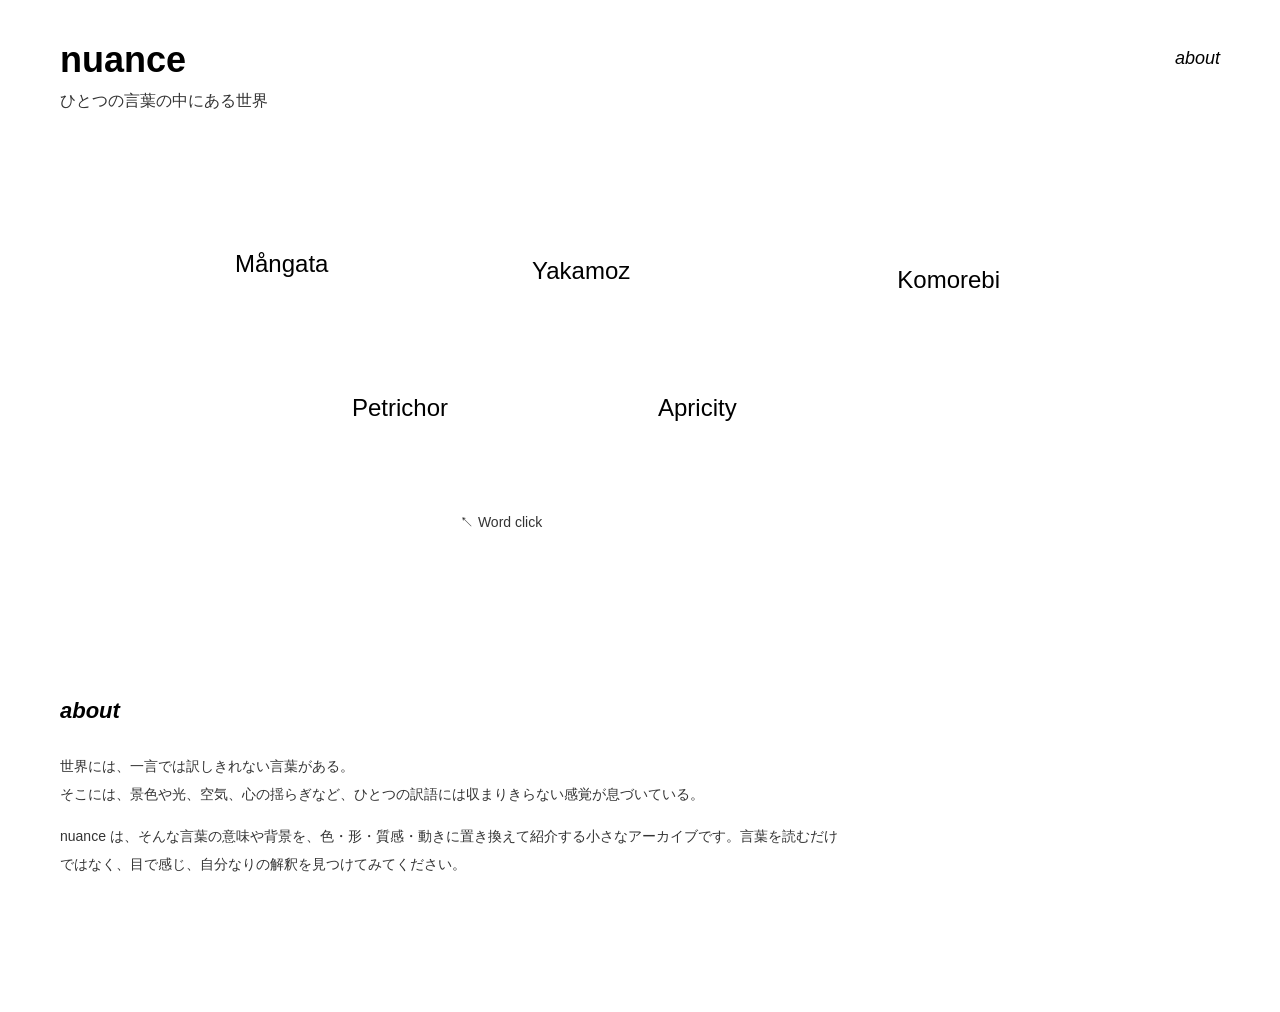
<file: index.html>
<!doctype html>
<html lang="ja">
<head>
  <meta charset="utf-8">
  <meta name="viewport" content="width=device-width, initial-scale=1">
  <title>nuance</title>
  <link rel="stylesheet" href="style.css">
</head>
<body>

  <header class="site-header">
    <div class="header-brand">
      <h1 class="site-title">nuance</h1>
      <p class="site-subtitle">ひとつの言葉の中にある世界</p>
    </div>
    <a class="nav-about" href="#about">about</a>
  </header>

  <main>
    <!-- ワイヤーフレーム通りの単語配置エリア -->
    <section class="word-scatter-section">
      <div class="word-scatter">
        <a class="scatter-item item-mangata" href="word.html?word=mangata">Mångata</a>
        <a class="scatter-item item-yakamoz" href="word.html?word=yakamoz">Yakamoz</a>
        <a class="scatter-item item-komorebi" href="word.html?word=komorebi">Komorebi</a>
        <a class="scatter-item item-petrichor" href="word.html?word=petrichor">Petrichor</a>
        <a class="scatter-item item-apricity" href="word.html?word=apricity">Apricity</a>

        <div class="click">↖ Word click</div>
      </div>
    </section>

    <!-- アバウトエリア -->
    <section class="about-section" id="about">
        <div class="about-container">
          <h2>about</h2>
          <div class="about-copy">
            <p>世界には、一言では訳しきれない言葉がある。<br>そこには、景色や光、空気、心の揺らぎなど、ひとつの訳語には収まりきらない感覚が息づいている。</p>
            <p>nuance は、そんな言葉の意味や背景を、色・形・質感・動きに置き換えて紹介する小さなアーカイブです。言葉を読むだけではなく、目で感じ、自分なりの解釈を見つけてみてください。</p>
          </div>
        </div>
      </section>
    </main>
</html>
</file>
<file: style.css>
/* nuance — basic style */
* {
    box-sizing: border-box;
  }
  
  body {
    margin: 0;
    padding: 0;
    font-family: "Helvetica Neue", Arial, "Hiragino Kaku Gothic ProN", "Hiragino Sans", MeiRyo, sans-serif;
    color: #000;
    background-color: #fff;
    line-height: 1.6;
  }
  
  a {
    color: inherit;
    text-decoration: none;
  }
  
  /* --- ヘッダー --- */
  .site-header {
    display: flex;
    justify-content: space-between;
    align-items: flex-start;
    padding: 40px 60px;
  }
  
  .site-title {
    font-size: 36px;
    font-weight: bold;
    margin: 0;
    line-height: 1.1;
  }
  
  .site-subtitle {
    font-size: 16px;
    margin: 8px 0 0 0;
    color: #333;
  }
  
  .nav-about {
    font-size: 18px;
    font-style: italic;
    margin-top: 4px;
  }
  
  /* --- Wordエリア --- */
  .word-scatter-section {
    padding: 60px 60px 100px;
  }
  
  .word-scatter {
    position: relative;
    width: 100%;
    max-width: 900px;
    height: 320px;
    margin: 0 auto;
  }
  
  .scatter-item {
    position: absolute;
    font-size: 24px;
  }
  
  .item-mangata  { top: 10%; left: 5%; }
  .item-yakamoz  { top: 12%; left: 38%; }
  .item-komorebi { top: 15%; right: 10%; }
  .item-petrichor{ top: 55%; left: 18%; }
  .item-apricity { top: 55%; left: 52%; }
  
  .click {
    position: absolute;
    bottom: 0;
    left: 30%;
    font-size: 14px;
    color: #333;
  }
  
  /* --- aboutエリア --- */
  .about-section {
    padding: 60px 60px 120px;
    max-width: 900px;
  }
  
  .about-section h2 {
    font-size: 22px;
    font-style: italic;
    margin: 0 0 24px 0;
  }
  
  .about-copy p {
    font-size: 14px;
    line-height: 2;
    color: #333;
  }
  
  /* --- 詳細ページ（word.html） --- */
  .detail-hero {
    position: relative;
    width: 100%;
    height: 380px;
    background-color: #111; 
    display: flex;
    align-items: center;
    justify-content: center;
    overflow: hidden;
  }
  
  /* 背景画像の配置 */
  .hero-bg-img {
    position: absolute;
    top: 0;
    left: 0;
    width: 100%;
    height: 100%;
    object-fit: cover; /* 比率を崩さず自動フィット */
    opacity: 0.85;    
  }
  
  .hero-word {
    position: relative;
    z-index: 2;
    font-size: 48px;
    font-weight: normal;
    color: #fff;       
    margin: 0;
  }
  
  .detail-info {
    padding: 60px 60px 100px;
    max-width: 900px;
  }
  
  .word-header {
    display: flex;
    align-items: baseline;
    gap: 20px;
    margin-bottom: 40px;
  }
  
  .word-title {
    font-size: 32px;
    font-weight: normal;
    margin: 0;
  }
  
  .word-pronunciation {
    font-size: 16px;
    color: #444;
  }
  
  .info-rows {
    display: flex;
    flex-direction: column;
    gap: 24px;
    margin-bottom: 60px;
  }
  
  .info-row {
    display: grid;
    grid-template-columns: 80px 1fr;
    gap: 20px;
    align-items: start;
  }
  
  .row-label {
    font-size: 16px;
    padding-right: 15px;
    border-right: 1px solid #999;
    line-height: 1.6;
  }
  
  .row-content {
    font-size: 14px;
    line-height: 1.8;
    color: #333;
  }
  
  .word-navigation {
    display: flex;
    justify-content: space-between;
    padding-top: 20px;
    font-size: 14px;
    color: #666;
  }
</file>
